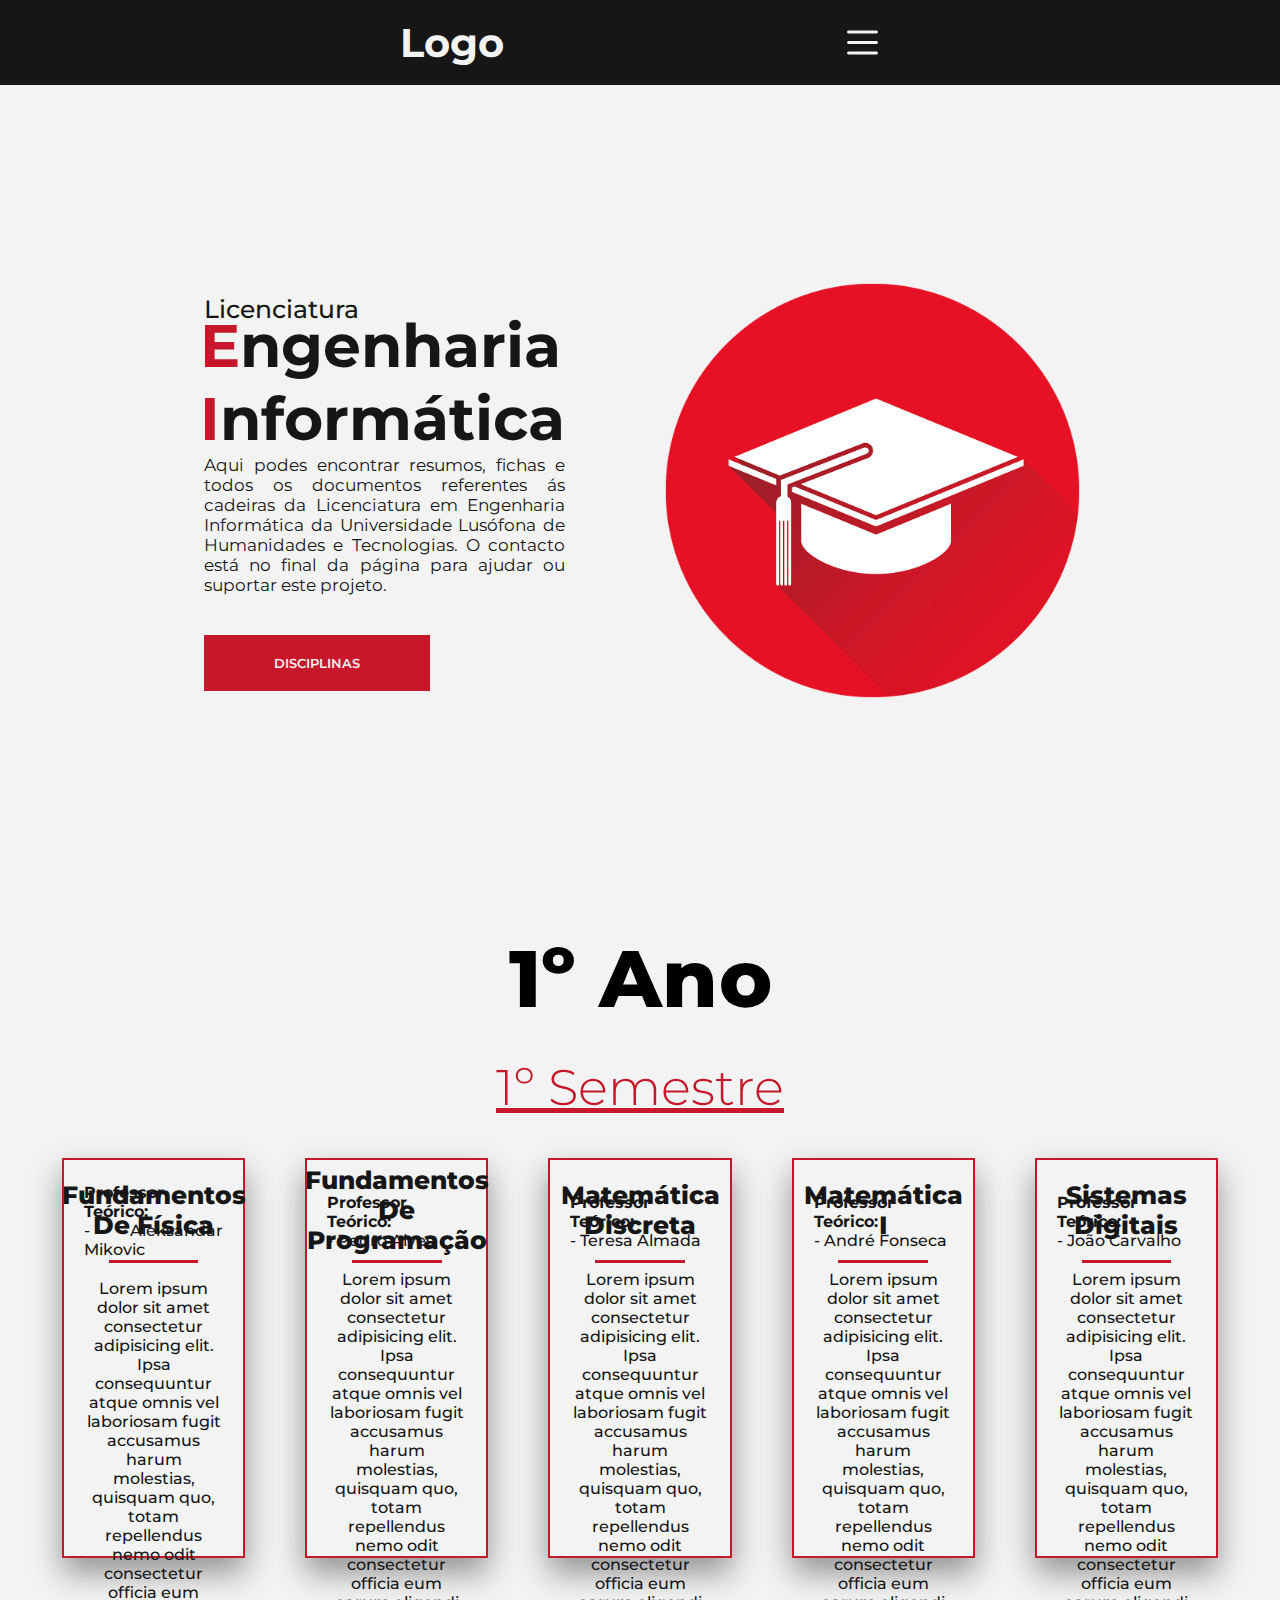
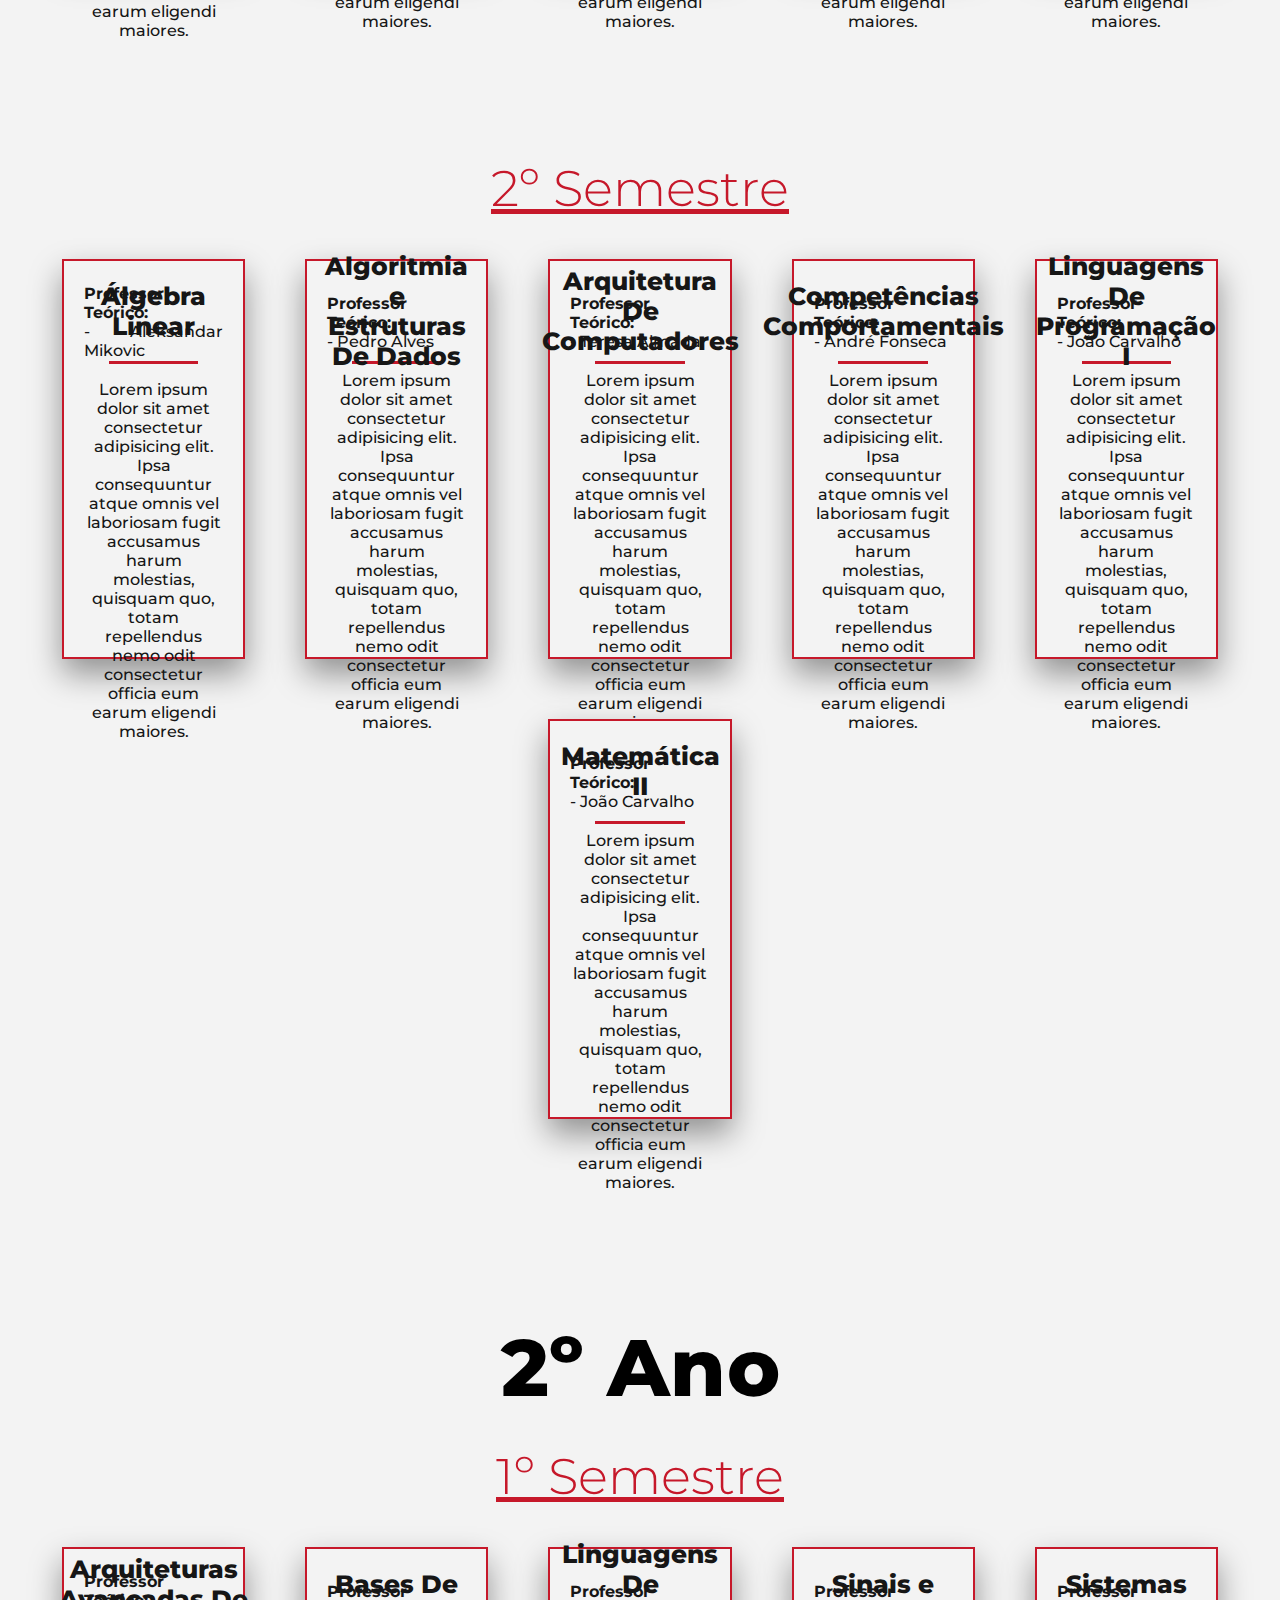
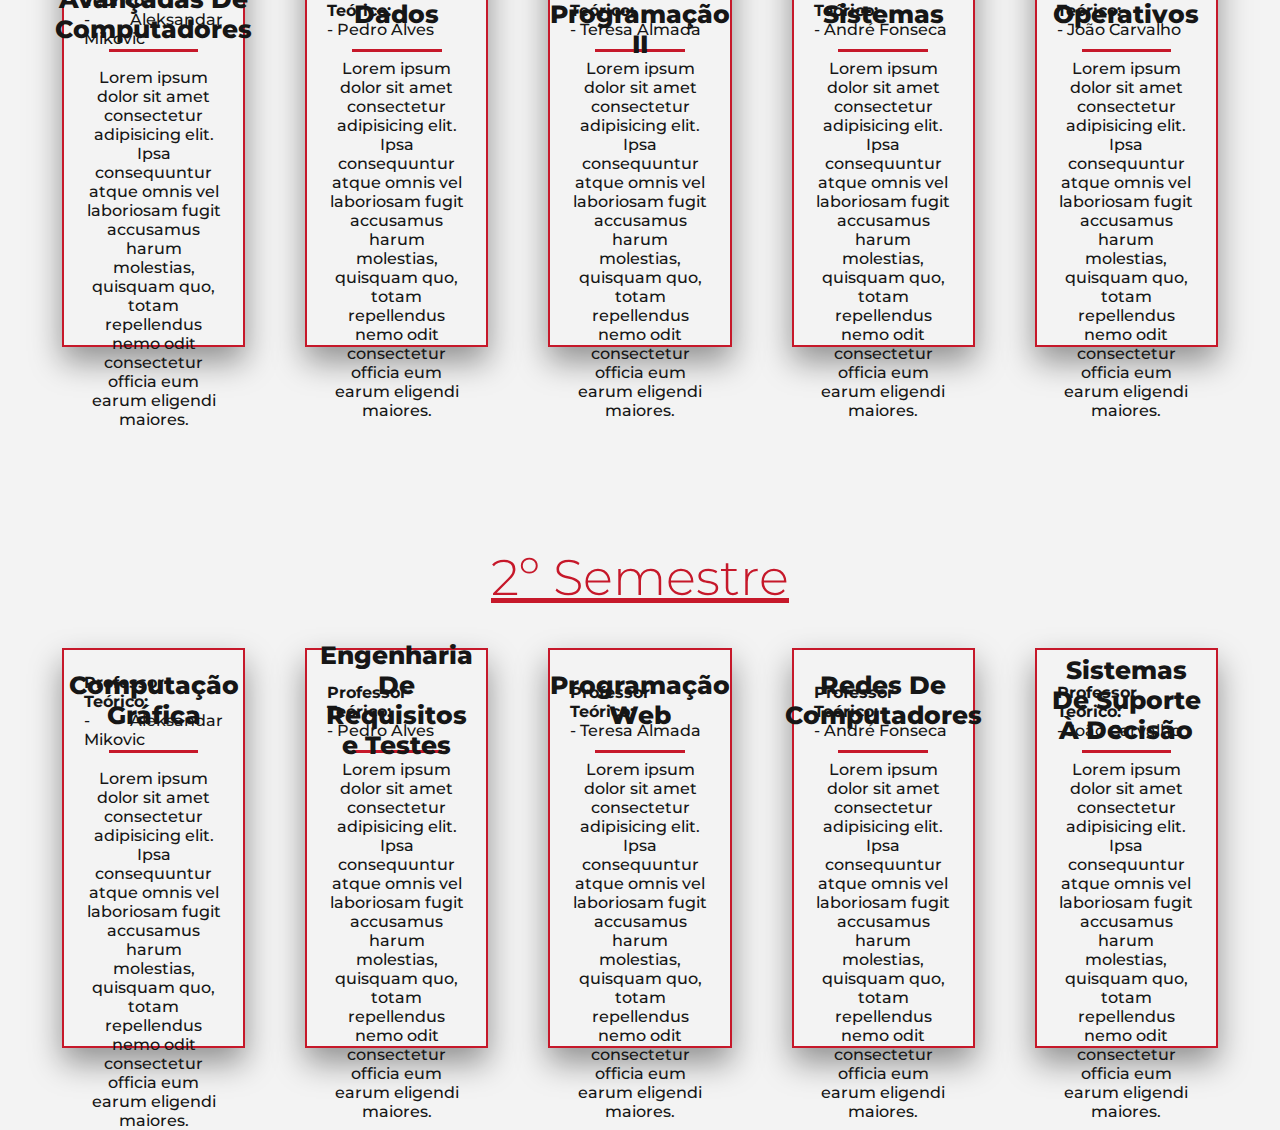
<file: index.html>
<!DOCTYPE html>

<html lang="en">
    <head>
        <meta charset="UTF-8">
        <meta http-equiv="X-UA-Compatible" content="IE=edge">
        <meta name="viewport" content="width=device-width, initial-scale=1.0">

        <link rel="stylesheet" href="style.css">

        <title>LEI - ULHT</title>
    </head>

    <body>
        <header>
            <nav>
                <h1 id="logo">Logo</h1>
                <div id="hamburguer-menu"></div>
            </nav>
        </header>

        <main>
            <section id="inicio">
                <div id="texto">
                    <h3>Licenciatura</h3>
                    <h1><span class="first-letter">E</span>ngenharia <span class="first-letter">I</span>nformática</h1>
                    <p>Aqui podes encontrar resumos, fichas e todos os documentos referentes ás cadeiras da Licenciatura em Engenharia Informática da Universidade Lusófona de Humanidades e Tecnologias. O contacto está no final da página para ajudar ou suportar este projeto.</p>
                    <a href="#cadeiras"><button>DISCIPLINAS</button></a>
                </div>
                <div id="img-principal">
                    <img src="Images/Imagem Principal.png">
                </div>
            </section>

            <section id="cadeiras">
                <div class="menu-disciplinas primeiro-ano">
                    <h1 class="anos-title">1º Ano</h1>
                    <h1 class="semestres-title">1º Semestre</h1>
                    <div class="semestres primeiro-semestre">
                        <div></div>
                        <a class="disciplinas-link" href="Disciplinas/fisica.html">
                            <div class="disciplinas">
                                <div class="disciplina-title">
                                    <h3>Fundamentos De Física</h3>
                                </div>
                                <hr>
                                <div class="disciplina-desc">
                                    <span>Professor Teórico:<br></span>
                                    <span>- Aleksandar Mikovic</span>
                                    <p>Lorem ipsum dolor sit amet consectetur adipisicing elit. Ipsa consequuntur atque omnis vel laboriosam fugit accusamus harum molestias, quisquam quo, totam repellendus nemo odit consectetur officia eum earum eligendi maiores.</p>
                                </div>
                            </div>
                        </a>
                        <a class="disciplinas-link" href="Disciplinas/fisica.html">
                            <div class="disciplinas">
                                <div class="disciplina-title">
                                    <h3>Fundamentos De Programação</h3>
                                </div>
                                <hr>
                                <div class="disciplina-desc">
                                    <span>Professor Teórico:<br></span>
                                    <span>- Pedro Alves</span>
                                    <p>Lorem ipsum dolor sit amet consectetur adipisicing elit. Ipsa consequuntur atque omnis vel laboriosam fugit accusamus harum molestias, quisquam quo, totam repellendus nemo odit consectetur officia eum earum eligendi maiores.</p>
                                </div>
                            </div>
                        </a>
                        <a class="disciplinas-link" href="Disciplinas/fisica.html">
                            <div class="disciplinas">
                                <div class="disciplina-title">
                                    <h3>Matemática Discreta</h3>
                                </div>
                                <hr>
                                <div class="disciplina-desc">
                                    <span>Professor Teórico:<br></span>
                                    <span>- Teresa Almada</span>
                                    <p>Lorem ipsum dolor sit amet consectetur adipisicing elit. Ipsa consequuntur atque omnis vel laboriosam fugit accusamus harum molestias, quisquam quo, totam repellendus nemo odit consectetur officia eum earum eligendi maiores.</p>
                                </div>
                            </div>
                        </a>
                        <a class="disciplinas-link" href="Disciplinas/fisica.html">
                            <div class="disciplinas">
                                <div class="disciplina-title">
                                    <h3>Matemática I</h3>
                                </div>
                                <hr>
                                <div class="disciplina-desc">
                                    <span>Professor Teórico:<br></span>
                                    <span>- André Fonseca</span>
                                    <p>Lorem ipsum dolor sit amet consectetur adipisicing elit. Ipsa consequuntur atque omnis vel laboriosam fugit accusamus harum molestias, quisquam quo, totam repellendus nemo odit consectetur officia eum earum eligendi maiores.</p>
                                </div>
                            </div>
                        </a>
                        <a class="disciplinas-link" href="Disciplinas/fisica.html">
                            <div class="disciplinas">
                                <div class="disciplina-title">
                                    <h3>Sistemas Digitais</h3>
                                </div>
                                <hr>
                                <div class="disciplina-desc">
                                    <span>Professor Teórico:<br></span>
                                    <span>- João Carvalho</span>
                                    <p>Lorem ipsum dolor sit amet consectetur adipisicing elit. Ipsa consequuntur atque omnis vel laboriosam fugit accusamus harum molestias, quisquam quo, totam repellendus nemo odit consectetur officia eum earum eligendi maiores.</p>
                                </div>
                            </div>
                        </a>
                        <div></div>
                    </div>

                    <h1 class="semestres-title">2º Semestre</h1>
                    <div class="semestres segundo-semestre">
                        <div></div>
                        <a class="disciplinas-link" href="Disciplinas/fisica.html">
                            <div class="disciplinas">
                                <div class="disciplina-title">
                                    <h3>Álgebra Linear</h3>
                                </div>
                                <hr>
                                <div class="disciplina-desc">
                                    <span>Professor Teórico:<br></span>
                                    <span>- Aleksandar Mikovic</span>
                                    <p>Lorem ipsum dolor sit amet consectetur adipisicing elit. Ipsa consequuntur atque omnis vel laboriosam fugit accusamus harum molestias, quisquam quo, totam repellendus nemo odit consectetur officia eum earum eligendi maiores.</p>
                                </div>
                            </div>
                        </a>
                        <a class="disciplinas-link" href="Disciplinas/fisica.html">
                            <div class="disciplinas">
                                <div class="disciplina-title">
                                    <h3>Algoritmia e Estruturas De Dados</h3>
                                </div>
                                <hr>
                                <div class="disciplina-desc">
                                    <span>Professor Teórico:<br></span>
                                    <span>- Pedro Alves</span>
                                    <p>Lorem ipsum dolor sit amet consectetur adipisicing elit. Ipsa consequuntur atque omnis vel laboriosam fugit accusamus harum molestias, quisquam quo, totam repellendus nemo odit consectetur officia eum earum eligendi maiores.</p>
                                </div>
                            </div>
                        </a>
                        <a class="disciplinas-link" href="Disciplinas/fisica.html">
                            <div class="disciplinas">
                                <div class="disciplina-title">
                                    <h3>Arquitetura De Computadores</h3>
                                </div>
                                <hr>
                                <div class="disciplina-desc">
                                    <span>Professor Teórico:<br></span>
                                    <span>- Teresa Almada</span>
                                    <p>Lorem ipsum dolor sit amet consectetur adipisicing elit. Ipsa consequuntur atque omnis vel laboriosam fugit accusamus harum molestias, quisquam quo, totam repellendus nemo odit consectetur officia eum earum eligendi maiores.</p>
                                </div>
                            </div>
                        </a>
                        <a class="disciplinas-link" href="Disciplinas/fisica.html">
                            <div class="disciplinas">
                                <div class="disciplina-title">
                                    <h3>Competências Comportamentais</h3>
                                </div>
                                <hr>
                                <div class="disciplina-desc">
                                    <span>Professor Teórico:<br></span>
                                    <span>- André Fonseca</span>
                                    <p>Lorem ipsum dolor sit amet consectetur adipisicing elit. Ipsa consequuntur atque omnis vel laboriosam fugit accusamus harum molestias, quisquam quo, totam repellendus nemo odit consectetur officia eum earum eligendi maiores.</p>
                                </div>
                            </div>
                        </a>
                        <a class="disciplinas-link" href="Disciplinas/fisica.html">
                            <div class="disciplinas">
                                <div class="disciplina-title">
                                    <h3>Linguagens De Programação I</h3>
                                </div>
                                <hr>
                                <div class="disciplina-desc">
                                    <span>Professor Teórico:<br></span>
                                    <span>- João Carvalho</span>
                                    <p>Lorem ipsum dolor sit amet consectetur adipisicing elit. Ipsa consequuntur atque omnis vel laboriosam fugit accusamus harum molestias, quisquam quo, totam repellendus nemo odit consectetur officia eum earum eligendi maiores.</p>
                                </div>
                            </div>
                        </a>
                        <div></div>
                        <div></div>
                        <div></div>
                        <div></div>
                        <a class="disciplinas-link" href="Disciplinas/fisica.html">
                            <div class="disciplinas">
                                <div class="disciplina-title">
                                    <h3>Matemática II</h3>
                                </div>
                                <hr>
                                <div class="disciplina-desc">
                                    <span>Professor Teórico:<br></span>
                                    <span>- João Carvalho</span>
                                    <p>Lorem ipsum dolor sit amet consectetur adipisicing elit. Ipsa consequuntur atque omnis vel laboriosam fugit accusamus harum molestias, quisquam quo, totam repellendus nemo odit consectetur officia eum earum eligendi maiores.</p>
                                </div>
                            </div>
                        </a>
                        <div></div>
                        <div></div>
                        <div></div>
                    </div>
                </div>

                <div class="menu-disciplinas segundo-ano">
                    <h1 class="anos-title">2º Ano</h1>
                    <h1 class="semestres-title">1º Semestre</h1>
                    <div class="semestres primeiro-semestre">
                        <div></div>
                        <a class="disciplinas-link" href="Disciplinas/fisica.html">
                            <div class="disciplinas">
                                <div class="disciplina-title">
                                    <h3>Arquiteturas Avançadas De Computadores</h3>
                                </div>
                                <hr>
                                <div class="disciplina-desc">
                                    <span>Professor Teórico:<br></span>
                                    <span>- Aleksandar Mikovic</span>
                                    <p>Lorem ipsum dolor sit amet consectetur adipisicing elit. Ipsa consequuntur atque omnis vel laboriosam fugit accusamus harum molestias, quisquam quo, totam repellendus nemo odit consectetur officia eum earum eligendi maiores.</p>
                                </div>
                            </div>
                        </a>
                        <a class="disciplinas-link" href="Disciplinas/fisica.html">
                            <div class="disciplinas">
                                <div class="disciplina-title">
                                    <h3>Bases De Dados</h3>
                                </div>
                                <hr>
                                <div class="disciplina-desc">
                                    <span>Professor Teórico:<br></span>
                                    <span>- Pedro Alves</span>
                                    <p>Lorem ipsum dolor sit amet consectetur adipisicing elit. Ipsa consequuntur atque omnis vel laboriosam fugit accusamus harum molestias, quisquam quo, totam repellendus nemo odit consectetur officia eum earum eligendi maiores.</p>
                                </div>
                            </div>
                        </a>
                        <a class="disciplinas-link" href="Disciplinas/fisica.html">
                            <div class="disciplinas">
                                <div class="disciplina-title">
                                    <h3>Linguagens De Programação II</h3>
                                </div>
                                <hr>
                                <div class="disciplina-desc">
                                    <span>Professor Teórico:<br></span>
                                    <span>- Teresa Almada</span>
                                    <p>Lorem ipsum dolor sit amet consectetur adipisicing elit. Ipsa consequuntur atque omnis vel laboriosam fugit accusamus harum molestias, quisquam quo, totam repellendus nemo odit consectetur officia eum earum eligendi maiores.</p>
                                </div>
                            </div>
                        </a>
                        <a class="disciplinas-link" href="Disciplinas/fisica.html">
                            <div class="disciplinas">
                                <div class="disciplina-title">
                                    <h3>Sinais e Sistemas</h3>
                                </div>
                                <hr>
                                <div class="disciplina-desc">
                                    <span>Professor Teórico:<br></span>
                                    <span>- André Fonseca</span>
                                    <p>Lorem ipsum dolor sit amet consectetur adipisicing elit. Ipsa consequuntur atque omnis vel laboriosam fugit accusamus harum molestias, quisquam quo, totam repellendus nemo odit consectetur officia eum earum eligendi maiores.</p>
                                </div>
                            </div>
                        </a>
                        <a class="disciplinas-link" href="Disciplinas/fisica.html">
                            <div class="disciplinas">
                                <div class="disciplina-title">
                                    <h3>Sistemas Operativos</h3>
                                </div>
                                <hr>
                                <div class="disciplina-desc">
                                    <span>Professor Teórico:<br></span>
                                    <span>- João Carvalho</span>
                                    <p>Lorem ipsum dolor sit amet consectetur adipisicing elit. Ipsa consequuntur atque omnis vel laboriosam fugit accusamus harum molestias, quisquam quo, totam repellendus nemo odit consectetur officia eum earum eligendi maiores.</p>
                                </div>
                            </div>
                        </a>
                        <div></div>
                    </div>

                    <h1 class="semestres-title">2º Semestre</h1>
                    <div class="semestres segundo-semestre">
                        <div></div>
                        <a class="disciplinas-link" href="Disciplinas/fisica.html">
                            <div class="disciplinas">
                                <div class="disciplina-title">
                                    <h3>Computação Gráfica</h3>
                                </div>
                                <hr>
                                <div class="disciplina-desc">
                                    <span>Professor Teórico:<br></span>
                                    <span>- Aleksandar Mikovic</span>
                                    <p>Lorem ipsum dolor sit amet consectetur adipisicing elit. Ipsa consequuntur atque omnis vel laboriosam fugit accusamus harum molestias, quisquam quo, totam repellendus nemo odit consectetur officia eum earum eligendi maiores.</p>
                                </div>
                            </div>
                        </a>
                        <a class="disciplinas-link" href="Disciplinas/fisica.html">
                            <div class="disciplinas">
                                <div class="disciplina-title">
                                    <h3>Engenharia De Requisitos e Testes</h3>
                                </div>
                                <hr>
                                <div class="disciplina-desc">
                                    <span>Professor Teórico:<br></span>
                                    <span>- Pedro Alves</span>
                                    <p>Lorem ipsum dolor sit amet consectetur adipisicing elit. Ipsa consequuntur atque omnis vel laboriosam fugit accusamus harum molestias, quisquam quo, totam repellendus nemo odit consectetur officia eum earum eligendi maiores.</p>
                                </div>
                            </div>
                        </a>
                        <a class="disciplinas-link" href="Disciplinas/fisica.html">
                            <div class="disciplinas">
                                <div class="disciplina-title">
                                    <h3>Programação Web</h3>
                                </div>
                                <hr>
                                <div class="disciplina-desc">
                                    <span>Professor Teórico:<br></span>
                                    <span>- Teresa Almada</span>
                                    <p>Lorem ipsum dolor sit amet consectetur adipisicing elit. Ipsa consequuntur atque omnis vel laboriosam fugit accusamus harum molestias, quisquam quo, totam repellendus nemo odit consectetur officia eum earum eligendi maiores.</p>
                                </div>
                            </div>
                        </a>
                        <a class="disciplinas-link" href="Disciplinas/fisica.html">
                            <div class="disciplinas">
                                <div class="disciplina-title">
                                    <h3>Redes De Computadores</h3>
                                </div>
                                <hr>
                                <div class="disciplina-desc">
                                    <span>Professor Teórico:<br></span>
                                    <span>- André Fonseca</span>
                                    <p>Lorem ipsum dolor sit amet consectetur adipisicing elit. Ipsa consequuntur atque omnis vel laboriosam fugit accusamus harum molestias, quisquam quo, totam repellendus nemo odit consectetur officia eum earum eligendi maiores.</p>
                                </div>
                            </div>
                        </a>
                        <a class="disciplinas-link" href="Disciplinas/fisica.html">
                            <div class="disciplinas">
                                <div class="disciplina-title">
                                    <h3>Sistemas De Suporte À Decisão</h3>
                                </div>
                                <hr>
                                <div class="disciplina-desc">
                                    <span>Professor Teórico:<br></span>
                                    <span>- João Carvalho</span>
                                    <p>Lorem ipsum dolor sit amet consectetur adipisicing elit. Ipsa consequuntur atque omnis vel laboriosam fugit accusamus harum molestias, quisquam quo, totam repellendus nemo odit consectetur officia eum earum eligendi maiores.</p>
                                </div>
                            </div>
                        </a>
                        <div></div>
                    </div>
                </div>
            </section>
        </main>
    </body>
</html>
</file>
<file: style.css>
/* Font */
@import url('https://fonts.googleapis.com/css2?family=Montserrat:ital,wght@0,100;0,200;0,300;0,400;0,500;0,600;0,700;0,800;0,900;1,100;1,200;1,300;1,400;1,500;1,600;1,700;1,800;1,900&display=swap');



/* Variables */
:root {
    --primary-color: #c6182a;
    --secondary-color: #161616;
    --background-color: #f3f3f3;
}



/* All */
* {
    margin: 0;
    padding: 0;
    border: none;
    text-decoration: none;
    list-style-type: none;
    box-sizing: border-box;
    font-family: 'Montserrat', sans-serif;
    scroll-behavior: smooth;
    -ms-overflow-style: none;
    scrollbar-width: none;
}

html::-webkit-scrollbar {
    display: none;
}

body {
    background-color: var(--background-color);
}



/* NavBar */
header {
    display: flex;
    align-items: center;
    text-align: center;
    width: 100%;
    height: 85px;
    background-color: var(--secondary-color);
}

nav {
    display: flex;
    flex-direction: row;
    align-items: center;
    justify-content: space-between;
    padding: 0 400px;
    width: 100%;
    color: var(--background-color);
    font-size: 20px;
}

#logo {
    cursor: pointer;
}

#logo:hover {
    color: var(--primary-color);
}

#hamburguer-menu {
    width: 35px;
    height: 35px;
    background: url(Images/menu.svg);
    cursor: pointer;
}

#hamburguer-menu:hover {
    background: url(Images/menu2.svg);
}



/* First Section */
#inicio {
    display: flex;
    justify-content: space-between;
    align-items: center;
    height: calc(100vh - 85px);
    margin: 0 200px 0 200px;
}

#texto {
    max-width: 50%;
    width: 100%;
    margin: 0 100px 0 0;
}

#texto h3 {
    margin: 0 0 0 4px;
    font-size: 25px;
    font-weight: 500;
    color: var(--secondary-color);
}

#texto h1 {
    margin: -15px 0 0 0;
    font-size: 60px;
    font-weight: 700;
    color: var(--secondary-color);
}

.first-letter {
    color: var(--primary-color);
}

#texto p {
    margin: 0 0 0 4px;
    font-size: 17px;
    font-weight: 400;
    color: var(--secondary-color);
    text-align: justify;
}

#texto button {
    margin: 40px 0 0 4px;
    padding: 20px 70px;
    font-weight: 600;
    background-color: var(--primary-color);
    color: var(--background-color);
    cursor: pointer;
}

#texto button:hover {
    color: var(--primary-color);
    background-color: var(--secondary-color);
}

#img-principal {
    max-width: 600px;
}

#img-principal img {
    width: 100%;
}



/* Second Section */
#cadeiras {
    width: 100%;
    height: 300vh;
}

.menu-disciplinas {
    width: 95%;
    margin: auto;
}

.anos-title {
    font-size: 80px;
    font-weight: 800;
    text-align: center;
    margin: 30px 0 30px 0;
}

.semestres-title {
    font-size: 50px;
    font-weight: 300;
    text-align: center;
    color: var(--primary-color);
    margin-bottom: 40px;
    text-decoration: underline;
}

.semestres {
    display: grid;
    margin: 0 0 200px 0;
    row-gap: 60px;
}

.primeiro-semestre {
    grid-template-columns: auto repeat(5, 20%) auto;
}

.segundo-semestre {
    grid-template-columns: auto repeat(5, 20%) auto;
}

.disciplinas-link {
    margin: 0 30px;
}

.disciplinas {
    background-color: var(--background-color);
    border: 2px solid var(--primary-color);
    height: 400px;
    color: var(--secondary-color);
    box-shadow: 0 15px 30px 0 rgba(0, 0, 0, 0.4);
    cursor: pointer;
    transition: 1s;
}

.disciplinas:hover {
    transition: 1s;
    background-color: var(--secondary-color);
    color: var(--background-color);
}

.disciplina-title {
    display: flex;
    align-items: center;
    justify-content: center;
    height: 100px;
}

.disciplinas h3 {
    padding: 0 10px;
    font-size: 25px;
    font-weight: 800;
    text-align: center;
}

.disciplinas hr {
    width: 50%;
    margin: auto;
    height: 3px;
    background-color: var(--primary-color);
}

.disciplina-desc {
    display: flex;
    flex-direction: column;
    justify-content: center;
    height: 297px;
    font-weight: 500;
    padding: 0 20px;
}

.disciplinas p {
    text-align: center;
}

.disciplinas span:first-of-type {
    font-weight: 700;
}

.disciplinas span:last-of-type {
    text-align: justify;
    margin-bottom: 20px;
}
</file>
